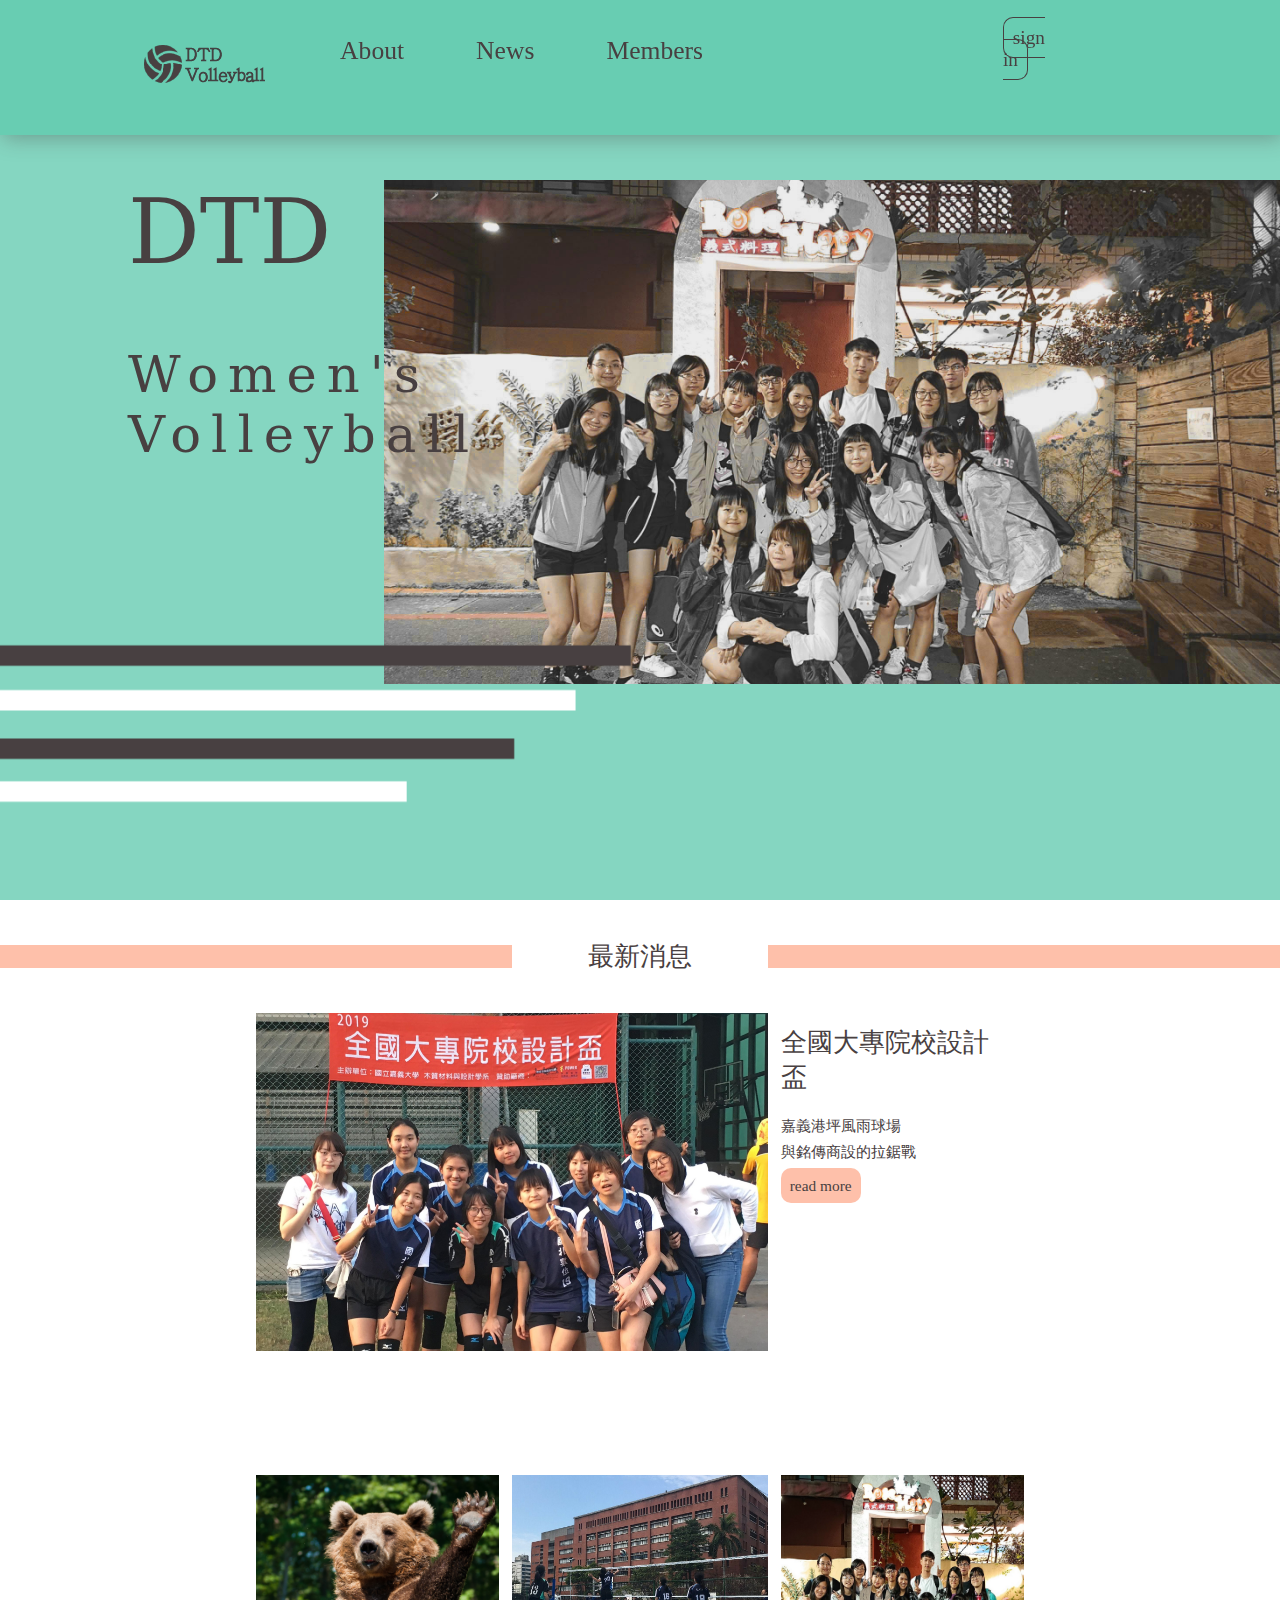
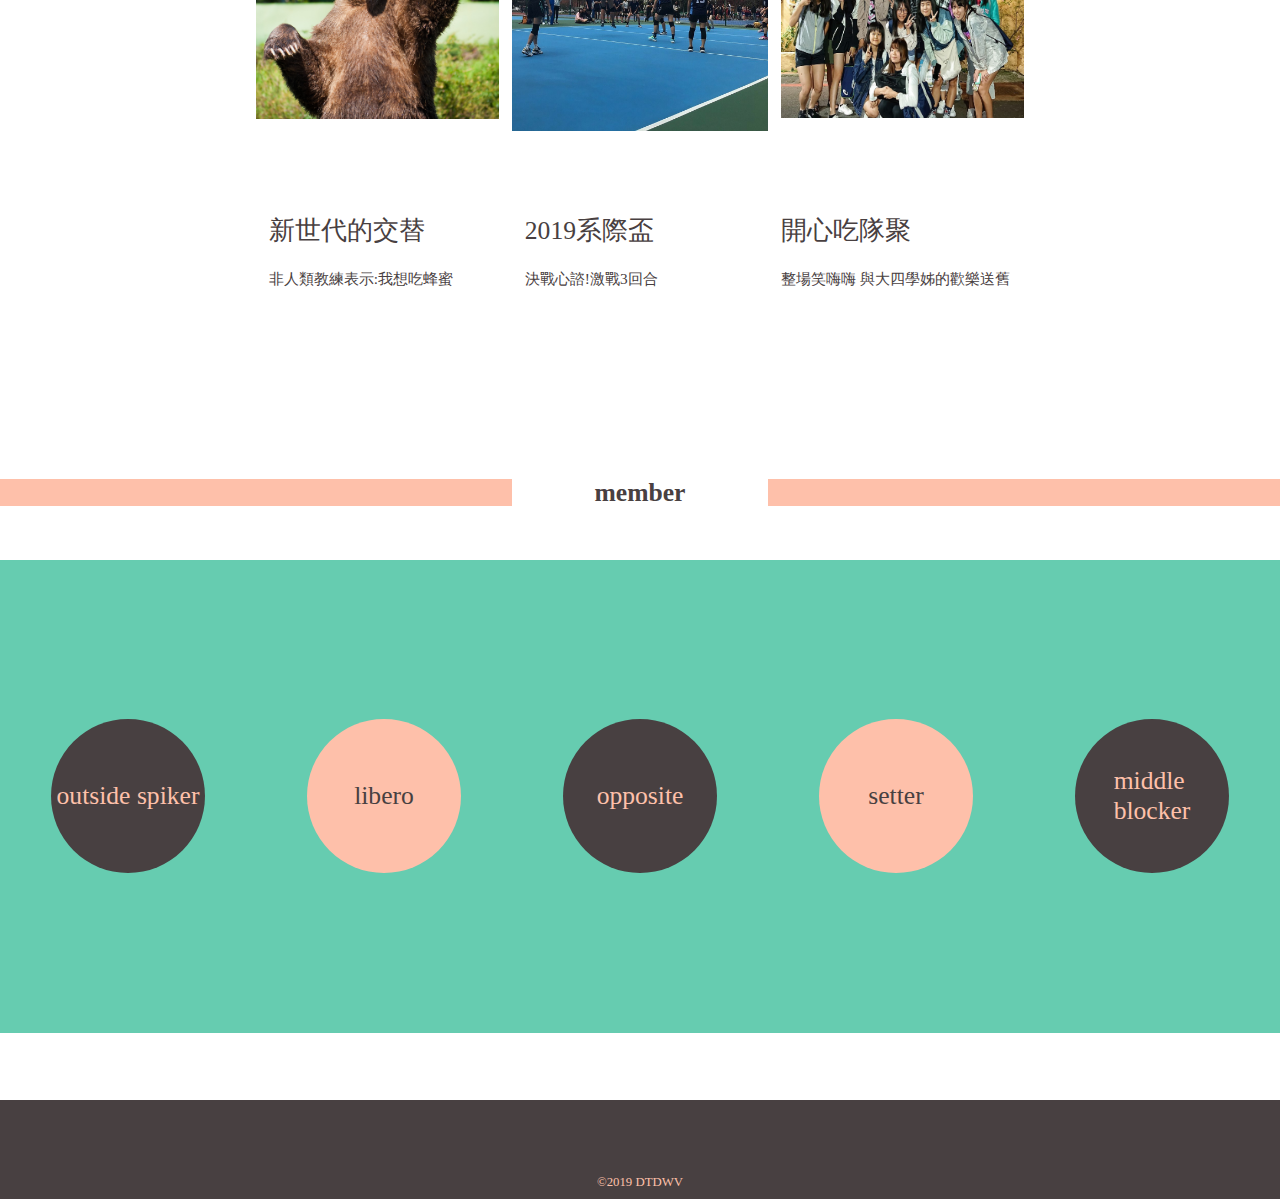
<file: index.html>
<!DOCTYPE html>
<html lang="en">
<head>
    <link rel="stylesheet" href="css/style_home.css">
    <link rel="stylesheet" href="css/style_NavFooter.css">
    <meta charset="UTF-8">
    <meta name="viewport" content="width=device-width, initial-scale=1.0">
    <meta http-equiv="X-UA-Compatible" content="ie=edge">
    <title>DTD WomenVolleyball</title>
</head>
<body>
    <div class="grid-container">
        <!--nav_start-->
        <div class="nav">
            <div class="nav_1_Home"><a href="index.html"><img src="./img/img_Landing_icon-10-10.png" alt=""></a></div>
            <div class="nav_2_About"><a href="About.html">About</a></div>
            <div class="nav_3_News"><a href="News.html">News</a></div>
            <div class="nav_4_Members"><a href="Member.html">Members</a></div>
            <div class="nav_5_signin"><span class="signin"><a href="">sign in</a></span></div>
        </div>
        <!--nav_end-->
        
        <!--header_start-->
        <div class="header">
            <div class="header_1_title">
                <div class="font_size_5">DTD</div><br>
                <div class="letter_spacing_3">Women's<br>Volleyball</div>
            </div>
            <div class="header_2_line"> </div>
            <div class="header_3_img"></div>
        </div>
        <!--header_end-->

        <!--main_start-->
        <div class= "main">
          <div class="main_1_RL"></div>
          <div class="main_1_LL"></div>
          <div class="main_1_title"><a href="News.html">最新消息</a></div>
          <div class="main_2_img"></div>
          <div class="main_2_art">
              <div class="big_text"><a href="">全國大專院校設計盃</a></div>
              <div class="small_text">嘉義港坪風雨球場<br>與銘傳商設的拉鋸戰</div>
              <span class="readmore">read more</span>
          </div>
          <div class="main_3_img"></div>
          <div class="main_3_art">
            <div class="big_text"><a href="">新世代的交替</a></div>
            <div class="small_text">非人類教練表示:我想吃蜂蜜</div>
          </div>
          <div class="main_4_img"></div>
          <div class="main_4_art">
              <div class="big_text"><a href="">2019系際盃</a></div>
              <div class="small_text">決戰心諮!激戰3回合</div>
          </div>
          <div class="main_5_img"></div>
          <div class="main_5_art">
              <div class="big_text"><a href="">開心吃隊聚</a></div>
              <div class="small_text">整場笑嗨嗨 與大四學姊的歡樂送舊</div>
          </div>
        </div>
        <!--main_end-->

        <!--member_start-->
        <div class="member">
            <div class="member_bgcolor"></div>
            <div class="member_LL"></div>
            <div class="member_RL"></div>
            <div class="member_title"><a href="Member.html">member</a></div>
            <div class="member_1 Brown">outside spiker</div>
            <div class="member_2 Pink">libero</div>
            <div class="member_3 Brown">opposite</div>
            <div class="member_4 Pink">setter</div>
            <div class="member_5 Brown">middle <br>blocker</div>
        </div>    
        <!--member_end-->

        <!--footer_start-->
        <div class="footer">
          <div>©2019 DTDWV</div>
        </div>
         <!--footer_end-->
      </div>
</body>
</html>
</file>
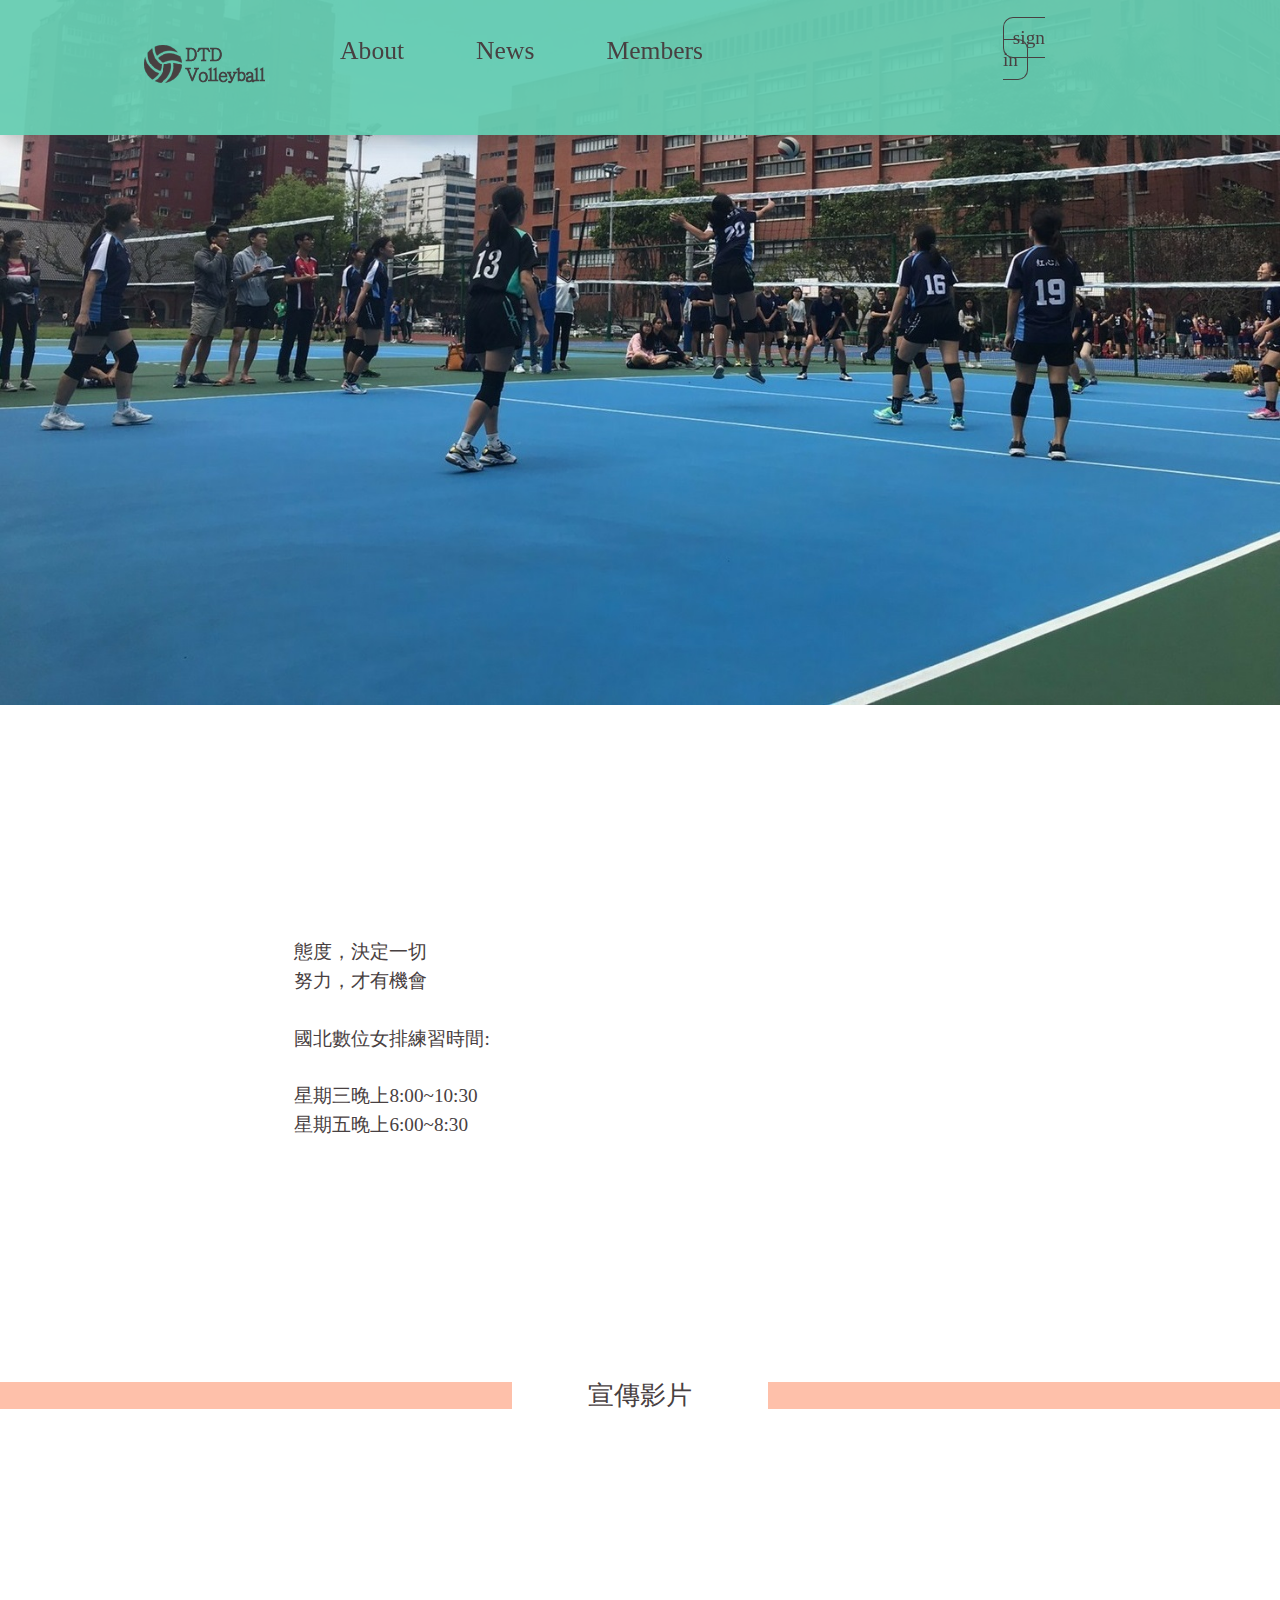
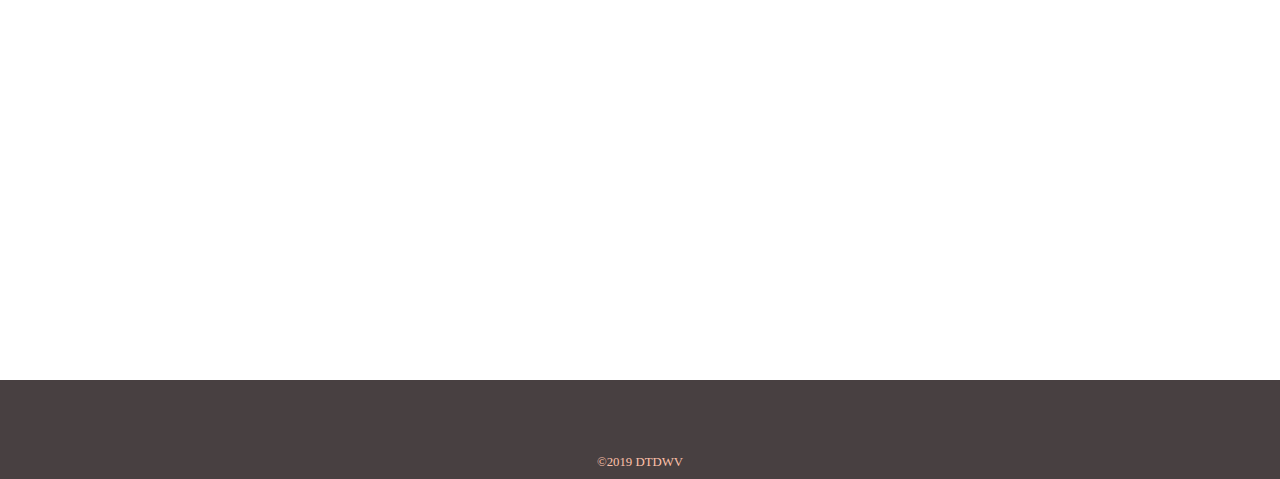
<file: About.html>
<!DOCTYPE html>
<html lang="en">
<head>
    <link rel="stylesheet" href="css/style_NavFooter.css">
    <link rel="stylesheet" href="css/style_about.css">
    <meta charset="UTF-8">
    <meta name="viewport" content="width=device-width, initial-scale=1.0">
    <meta http-equiv="X-UA-Compatible" content="ie=edge">
    <title>About</title>
</head>
<body>
    <div class="grid-container">
         <!--nav_start-->
         <div class="nav">
                <div class="nav_1_Home"><a href="index.html"><img src="./img/img_Landing_icon-10-10.png" alt=""></a></div>
                <div class="nav_2_About"><a href="About.html">About</a></div>
                <div class="nav_3_News"><a href="News.html">News</a></div>
                <div class="nav_4_Members"><a href="Member.html">Members</a></div>
                <div class="nav_5_signin"><span class="signin"><a href="">sign in</a></span></div>
        </div>
        <!--nav_end-->

        <!--header_start-->
        <div class="header">
            <div class="header_title">About  &nbsp us</div>
        </div>
        <!--header_end-->

        <!--main_start-->
        <div class="main">
            <div class="main_intro">態度，決定一切<br>
                    努力，才有機會<br>
                    <br>
                    國北數位女排練習時間:<br>
                    <br>
                    星期三晚上8:00~10:30<br>
                    星期五晚上6:00~8:30</div>
            <div class="main_RL"></div>
            <div class="main_LL"></div>
            <div class="main_Tvideo">宣傳影片</div>
            <div class="main_video">
                <iframe width="560" height="315" src="https://www.youtube.com/embed/qWOLO0ex-Tw" frameborder="0" allow="accelerometer; autoplay; encrypted-media; gyroscope; picture-in-picture" allowfullscreen></iframe>
            </div>
        </div>
        <!--main_end-->

         <!--footer_start-->
         <div class="footer">
            <div>©2019 DTDWV</div>
        </div>
        <!--footer_end-->
    </div>
    
</body>
</html>
</file>
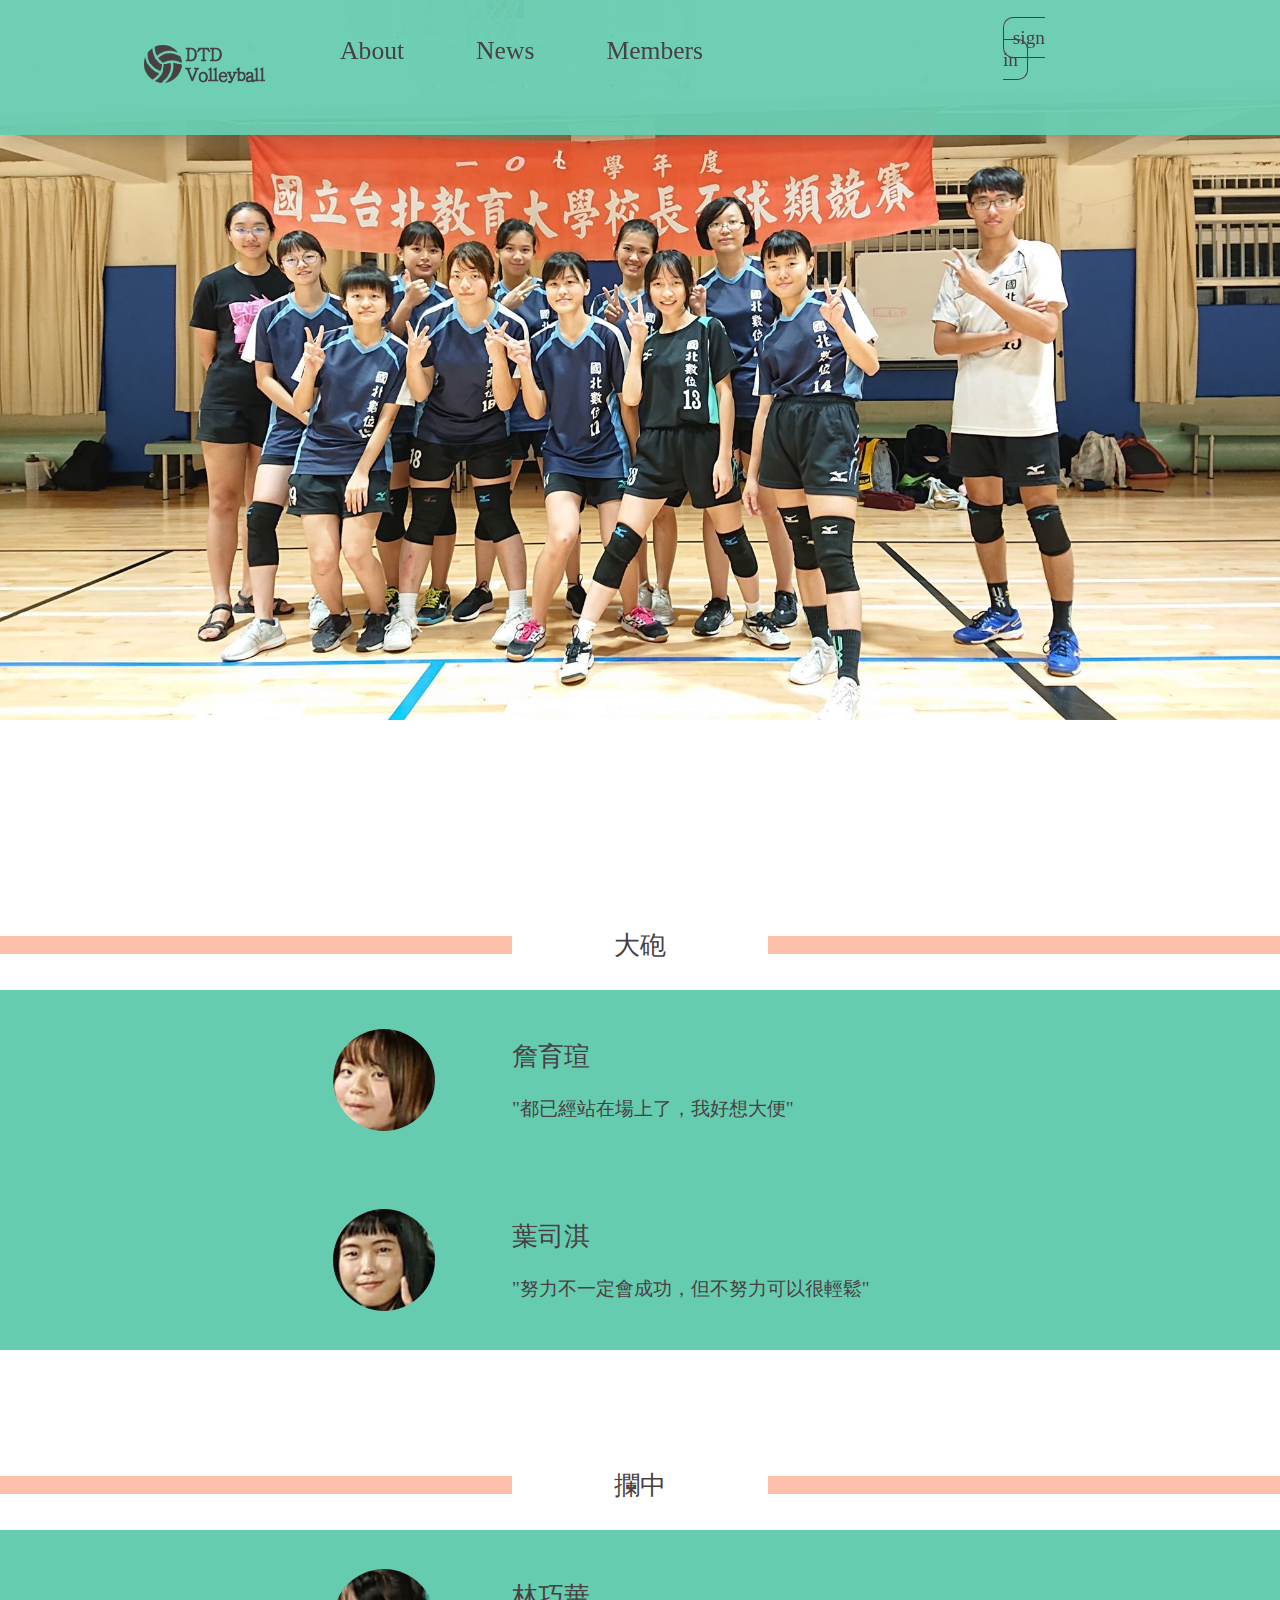
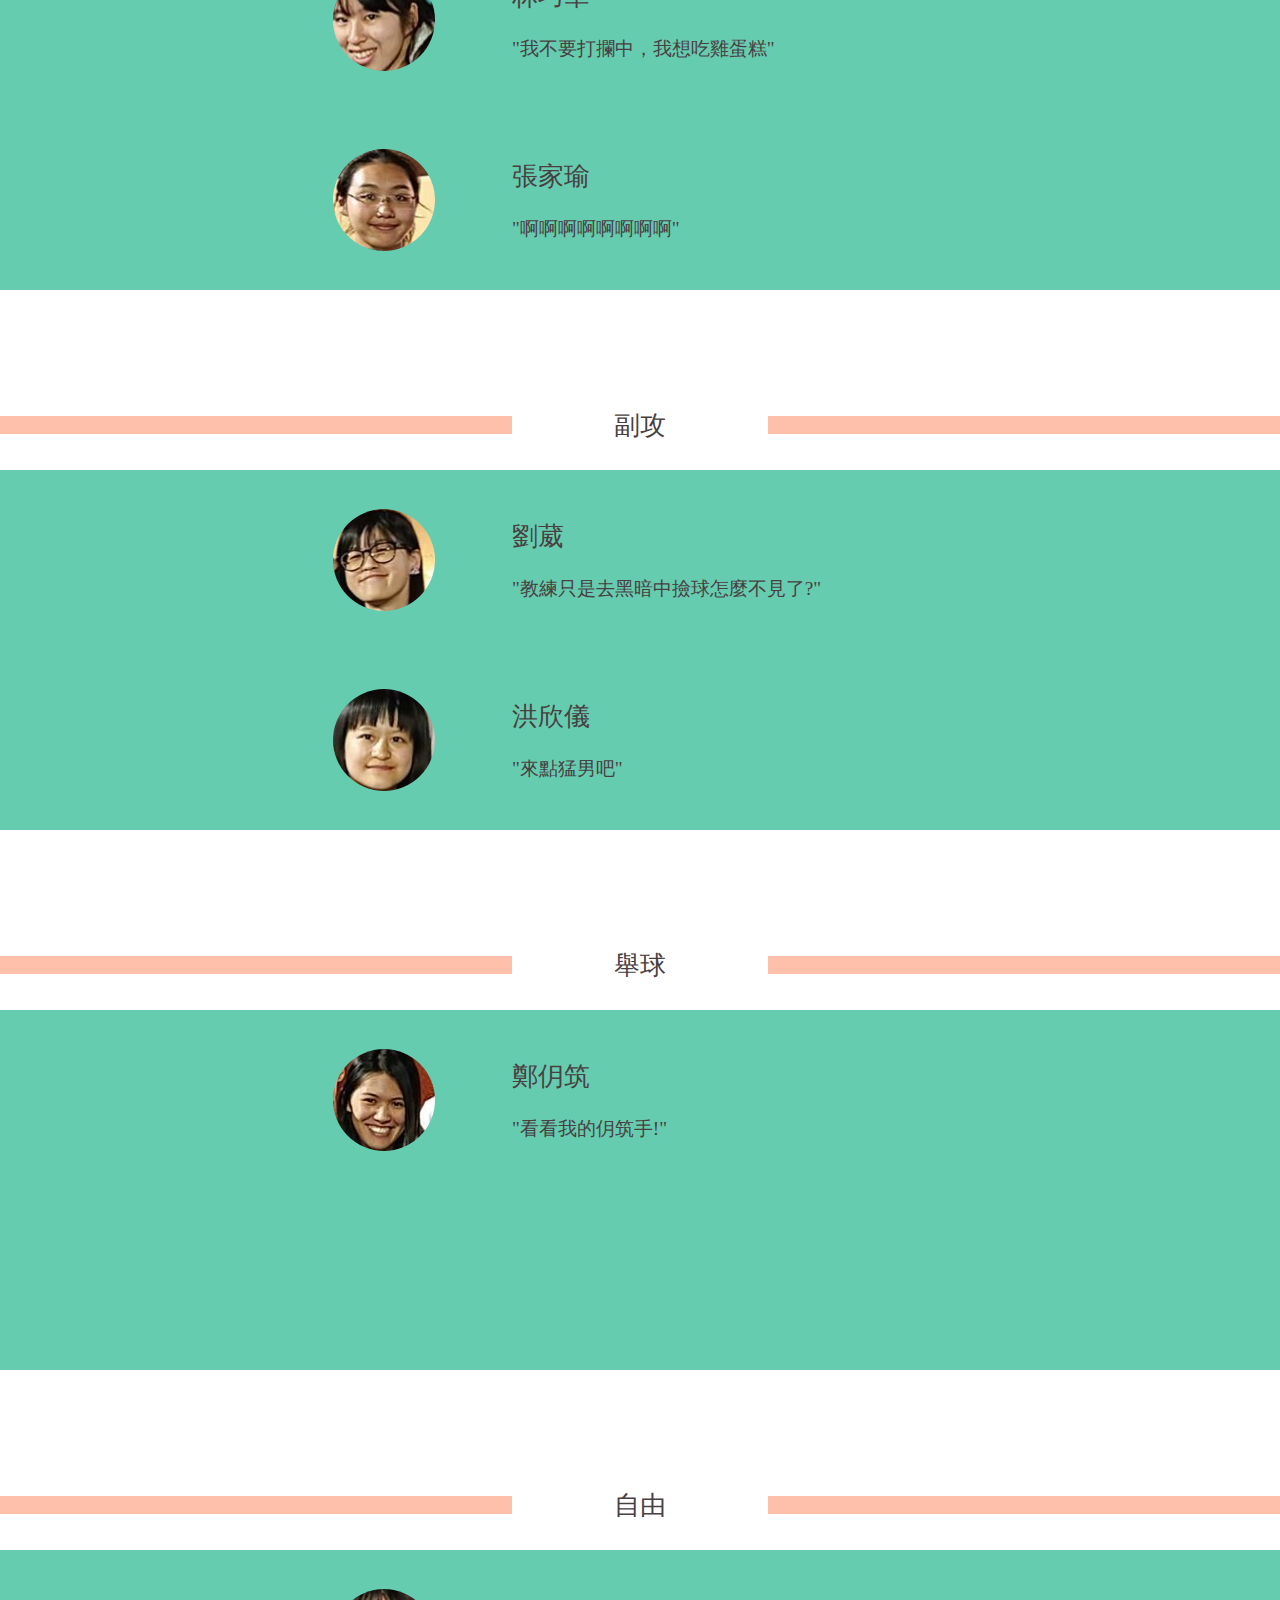
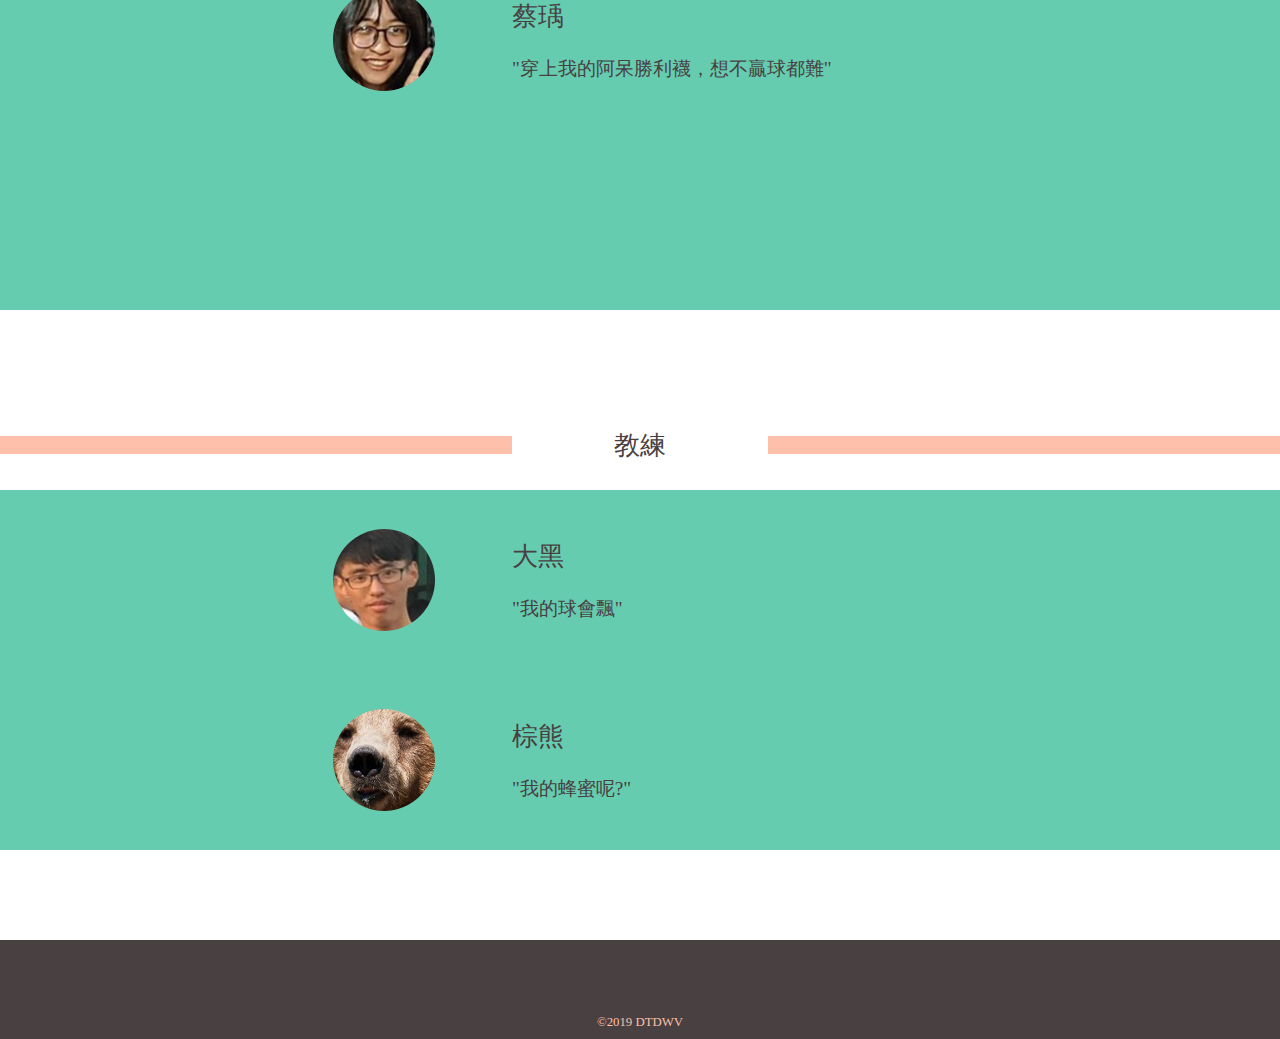
<file: Member.html>
<!DOCTYPE html>
<html lang="en">
<head>
    <link rel="stylesheet" href="css/style_NavFooter.css">
    <link rel="stylesheet" href="css/style_member.css">
    <meta charset="UTF-8">
    <meta name="viewport" content="width=device-width, initial-scale=1.0">
    <meta http-equiv="X-UA-Compatible" content="ie=edge">
    <title>Member</title>
</head>
<body>
    <div class="grid-container">
        <!--nav_start-->
        <div class="nav">
                <div class="nav_1_Home"><a href="index.html"><img src="./img/img_Landing_icon-10-10.png" alt=""></a></div>
                <div class="nav_2_About"><a href="About.html">About</a></div>
                <div class="nav_3_News"><a href="News.html">News</a></div>
                <div class="nav_4_Members"><a href="Member.html">Members</a></div>
                <div class="nav_5_signin"><span class="signin"><a href="">sign in</a></span></div>
        </div>
        <!--nav_end-->

        <!--header_start-->
        <div class="header">
            <div class="header_title">Members</div>
        </div>
        <!--header_end-->

        <!--main_start-->
        <div class="main">
            <div class="main_frame">
                    <div class="main_LL"></div>
                    <div class="main_RL"></div>
                    <div class="main_title">大砲</div>
                    <div class="main_BG"></div>
                    <div class="main_1_photo main_photo main_18"></div>
                    <div class="main_1_intro main_intro "><div class="main_name">詹育瑄</div><br>"都已經站在場上了，我好想大便"</div>
                    <div class="main_2_photo main_photo main_14"></div> 
                    <div class="main_2_intro main_intro"><div class="main_name">葉司淇</div><br>"努力不一定會成功，但不努力可以很輕鬆"</div>
            </div>

            <div class="main_frame">
                    <div class="main_LL"></div>
                    <div class="main_RL"></div>
                    <div class="main_title">攔中</div>
                    <div class="main_BG"></div>
                    <div class="main_1_photo main_photo main_2"></div>
                    <div class="main_1_intro main_intro"><div class="main_name">林巧華</div><br>"我不要打攔中，我想吃雞蛋糕"</div>
                    <div class="main_2_photo main_photo main_20"></div> 
                    <div class="main_2_intro main_intro"><div class="main_name">張家瑜</div><br>"啊啊啊啊啊啊啊啊"</div>
            </div>
            <div class="main_frame">
                    <div class="main_LL"></div>
                    <div class="main_RL"></div>
                    <div class="main_title">副攻</div>
                    <div class="main_BG"></div>
                    <div class="main_1_photo main_photo main_17"></div>
                    <div class="main_1_intro main_intro"><div class="main_name">劉葳</div><br>"教練只是去黑暗中撿球怎麼不見了?"</div>
                    <div class="main_2_photo main_photo main_19"></div> 
                    <div class="main_2_intro main_intro"><div class="main_name">洪欣儀</div><br>"來點猛男吧"</div>
            </div>
            <div class="main_frame">
                    <div class="main_LL"></div>
                    <div class="main_RL"></div>
                    <div class="main_title">舉球</div>
                    <div class="main_BG"></div>
                    <div class="main_1_photo main_photo main_8"></div>
                    <div class="main_1_intro main_intro"><div class="main_name">鄭仴筑</div><br>"看看我的仴筑手!"</div>
            </div>
            <div class="main_frame">
                    <div class="main_LL"></div>
                    <div class="main_RL"></div>
                    <div class="main_title">自由</div>
                    <div class="main_BG"></div>
                    <div class="main_1_photo main_photo main_13"></div>
                    <div class="main_1_intro main_intro"><div class="main_name">蔡瑀</div><br>"穿上我的阿呆勝利襪，想不贏球都難"</div>
            </div>
            <div class="main_frame">
                    <div class="main_LL"></div>
                    <div class="main_RL"></div>
                    <div class="main_title">教練</div>
                    <div class="main_BG"></div>
                    <div class="main_1_photo main_photo main_black"></div>
                    <div class="main_1_intro main_intro"><div class="main_name">大黑</div><br>"我的球會飄"</div>
                    <div class="main_2_photo main_photo main_bear"></div> 
                    <div class="main_2_intro main_intro"><div class="main_name">棕熊</div><br>"我的蜂蜜呢?"</div>
            </div>
        </div>
        <!--main_end-->


        <!--footer_start-->
        <div class="footer">
            <div>©2019 DTDWV</div>
        </div>
        <!--footer_end-->

    </div>
    
</body>
</html>
</file>
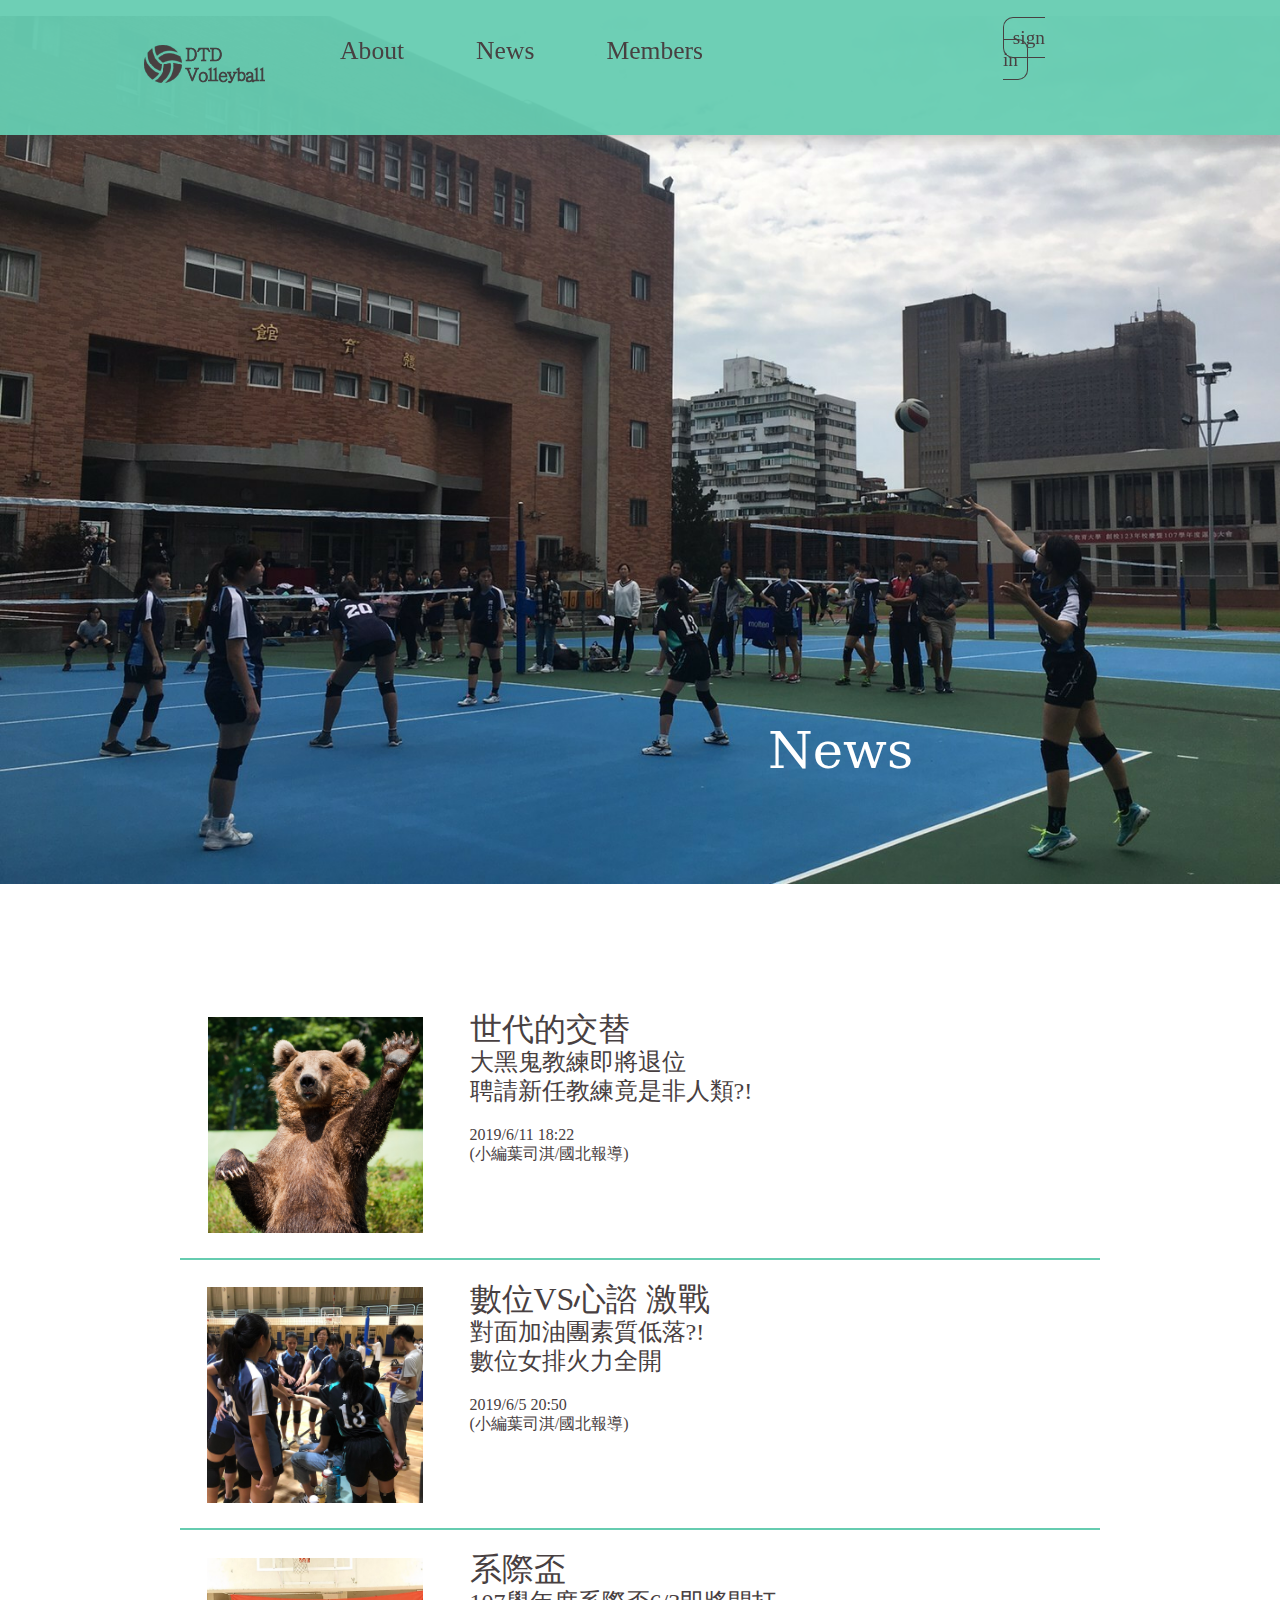
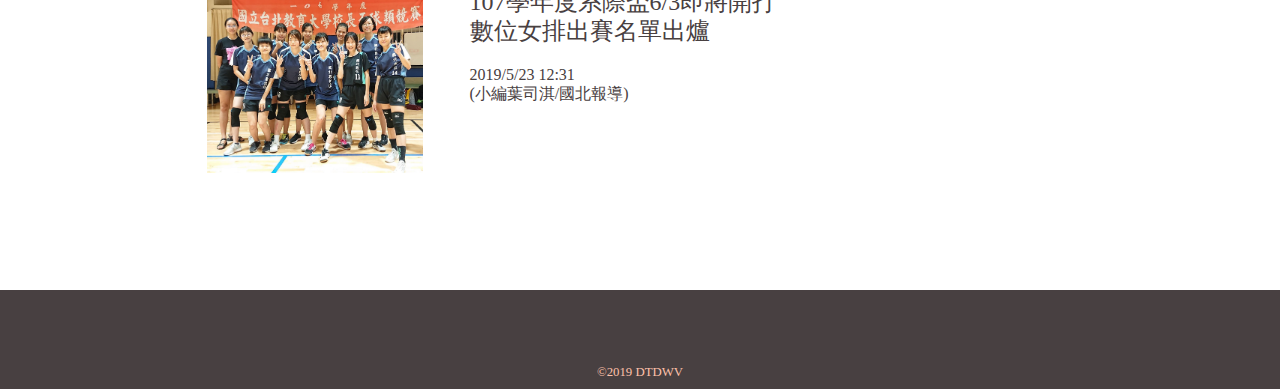
<file: News.html>
<!DOCTYPE html>
<html lang="en">
<head>
    <link rel="stylesheet" href="css/style_NavFooter.css">
    <link rel="stylesheet" href="css/style_news.css">
    <meta charset="UTF-8">
    <meta name="viewport" content="width=device-width, initial-scale=1.0">
    <meta http-equiv="X-UA-Compatible" content="ie=edge">
    <title>Document</title>
</head>
<body>
    <div class="grid-container">
         <!--nav_start-->
         <div class="nav">
                <div class="nav_1_Home"><a href="index.html"><img src="./img/img_Landing_icon-10-10.png" alt=""></a></div>
                <div class="nav_2_About"><a href="About.html">About</a></div>
                <div class="nav_3_News"><a href="News.html">News</a></div>
                <div class="nav_4_Members"><a href="Member.html">Members</a></div>
                <div class="nav_5_signin"><span class="signin"><a href="">sign in</a></span></div>
        </div>
        <!--nav_end-->

        <!--header_start-->
        <div class="header">
            <div class="header_title">News</div>
        </div>
        <!--header_end-->

        <!--news_start-->
        <div class="main">
            <div class="news_img_1 news_img"></div>
            <div class="news_intro_1 news_intro">
                <div class="news_font_big">世代的交替<br></div>
                <div class="news_font_mid">大黑鬼教練即將退位<br>聘請新任教練竟是非人類?!</div>
                <div class="news_font_sm"><br>2019/6/11 18:22<br>(小編葉司淇/國北報導)</div>
            </div>
            <div class="news_img_2 news_img"></div>
            <div class="news_intro_2 news_intro">
                <div class="news_font_big">數位VS心諮 激戰<br></div>
                <div class="news_font_mid">對面加油團素質低落?!<br> 數位女排火力全開</div>
                <div class="news_font_sm"><br>2019/6/5 20:50<br>(小編葉司淇/國北報導)</div>
            </div>
            <div class="news_img_3 news_img"></div>
            <div class="news_intro_3 news_intro">
                <div class="news_font_big">系際盃<br></div>
                <div class="news_font_mid">107學年度系際盃6/3即將開打<br> 數位女排出賽名單出爐</div>
                <div class="news_font_sm"><br>2019/5/23 12:31<br>(小編葉司淇/國北報導)</div>
            </div>
            <div class="news_line_1"></div>
            <div class="news_line_2"></div>
        </div>

        <!--news_end-->


        
        <!--footer_start-->
        <div class="footer">
            <div>©2019 DTDWV</div>
        </div>
        <!--footer_end-->
    </div>
</body>
</html>
</file>
<file: css/style_home.css>
*{
    margin:0;
}
.grid-container {
    display: grid;
    grid-template-columns: 1fr;
    grid-template-rows: auto;
    grid-template-areas: "nav"
                        "header"
                         "main "
                         "member "
                         "footer ";
    grid-column-gap: 0;
    grid-row-gap: 0;
  }
  a{
    text-decoration: none;
    color:#484041;
  }
  a:hover{
    color:#66CCB0;
  }
  .header {
    height: 100vh;
    background-color: rgba(102, 204, 177, 0.8);
    grid-area: header;
    display:grid;
    grid-template-columns: [line1]0.1fr[line2]0.2fr[line3]0.2fr[line4]0.5fr[end];
    grid-template-rows:[row-1-start]20vh[row-2-start]40vh[row-3-start]35vh[row-4-start]5vh[row-end];
  }
  .header_1_title{
    z-index: 10;
    color:#484041;
    grid-column: line2/line4;
    grid-row:row-2-start/row-3-start;
    font-family: "serif";
    font-size: 4vw;
    font-weight: 5px;
    height:auto;
  }
  .font_size_5{
    font-size: 7vw;
  }
  .letter_spacing_3{
    letter-spacing:10px;

  }
  .header_2_line{
    z-index: 5;
    background-image: url(../img/img_Landing_line.png);
    background-repeat: no-repeat;
    background-size:100% 80%;
    margin-top:15%;
    grid-column: line1/line4;
    grid-row:row-3-start/row-4-start;
  }
  .header_3_img{
    background-image: url(../img/img_Landing_header.jpg);
    background-repeat: no-repeat;
    background-size:100% auto;
    width: 100%;
    height:100%;
    grid-column: line3/end;
    grid-row:row-2-start/row-4-start;
  }
  .main {
    font-family: '華康中圓體';
    color:#484041;
    height:125vh;
    grid-area: main;
    display:grid;
    grid-template-columns:[line1]0.2fr[line2]0.2fr[line3]0.2fr[line4]0.2fr[line5]0.2fr[end];
    grid-template-rows:[line1]0.1fr[line2]0.4fr[line3]0.3fr[line4]0.2fr[end];
  }
  .big_text{
    font-size:2vw;
    margin:5%;
  }
  .small_text{
    margin:5%;
    margin-top:2vh;
    font-size:1.2vw;
    line-height: 2vw;
  }
  .readmore{
    font-size:1.2vw;
    border-radius:10px;
    padding:0.7vw;
    background-color: #FEC0AA;
    margin:5%;
  }
  .main_1_RL{
    background-color: #FEC0AA;
    margin-top: 5vh;
    margin-bottom: 5vh;
    grid-column: line1/line3;
    grid-row:line1/line2;
  }
  .main_1_LL{
    margin-top: 5vh;
    margin-bottom: 5vh;
    background-color: #FEC0AA;
    grid-column: line4/end;
    grid-row:line1/line2;
  }
  .main_1_title{
    margin:auto auto;
    font-size:2vw;
    grid-column: line3/line4;
    grid-row:line1/line2;
  }
  .main_2_img{
    grid-column: line2/line4;
    grid-row:line2/line3;
    background-image: url(../img/img_Landing_new1.jpg);
    background-repeat: no-repeat;
    background-size:100% auto;
  }
  .main_2_art{
    grid-column: line4/line5;
    grid-row:line2/line3;
  }
  .main_3_img{
    margin-top:5%;
    margin-right:5%;
    background-image: url(../img/img_Landing_new2.jpg);
    background-repeat: no-repeat;
    background-size:100% auto;
    grid-column: line2/line3;
    grid-row:line3/line4;
  }
  .main_3_art{
    grid-column: line2/line3;
    grid-row:line4/end;
  }
  .main_4_img{
    margin-top:5%;
    background-image: url(../img/img_Landing_new3.jpg);
    background-repeat: no-repeat;
    background-size:100% auto;
    grid-column: line3/line4;
    grid-row:line3/line4;

  }
  .main_4_art{
    grid-column: line3/line4;
    grid-row:line4/end;
  }
  .main_5_img{
    margin-top:5%;
    margin-left:5%;
    grid-column: line4/line5;
    grid-row:line3/line4;
    background-image: url(../img/img_Landing_new4.jpg);
    background-repeat: no-repeat;
    background-size:100% auto;
  }
  .main_5_art{
    grid-column: line4/line5;
    grid-row:line4/end;
  }
  .member{
    font-size:2vw;
    display: grid;
    height:75vh;
    /* background-color: #66CCB0; */
    grid-area: member;
    grid-template-columns:[line1]0.2fr[line2]0.2fr[line3]0.2fr[line4]0.2fr[line5]0.2fr[end];
    grid-template-rows:[line1]0.2fr[line2]0.7fr[end];
  }
  .Brown{
    color:#FEC0AA;
  }
  .Pink{
    color:#484041;
  }
  .member_bgcolor{
    grid-column: line1/end;
    grid-row:line2/end;
    background-color: #66CCB0;
  }
  .member_LL{
    background-color: #FEC0AA;
    margin-top: 6vh;
    margin-bottom: 6vh;
    grid-column: line1/line3;
    grid-row:line1/line2;
  }
  .member_RL{
    background-color: #FEC0AA;
    margin-top: 6vh;
    margin-bottom: 6vh;
    grid-column: line4/end;
    grid-row:line1/line2;
  }
  .member_title{
    align-items:center;
    justify-content:center;;
    display: flex;
    font-weight:bold;
    font-size:2vw;
    color:#484041;
    grid-column: line3/line4;
    grid-row:line1/line2;
  }
  .member_1{
    margin:auto auto;
    width: 12vw;
    height:12vw;
    border-radius: 99em;
    align-items:center;
    justify-content:center;;
    display: flex;
    line-height:10;
    grid-column: line1/line2;
    grid-row:line2/end;
    background-color: #484041;
  }
  .member_2{
    margin:auto auto;
    width: 12vw;
    height:12vw;
    border-radius: 99em;
    background-color: #FEC0AA;
    align-items:center;
    justify-content:center;;
    display: flex;
    grid-column: line2/line3;
    grid-row:line2/end;

  }
  .member_3{
    margin:auto auto;
    width: 12vw;
    height:12vw;
    border-radius: 99em;
    align-items:center;
    justify-content:center;;
    display: flex;
    grid-column: line3/line4;
    grid-row:line2/end;
    background-color: #484041;
  }
  .member_4{
    margin:auto auto;
    width: 12vw;
    height:12vw;
    border-radius: 99em;
    background-color: #FEC0AA;
    align-items:center;
    justify-content:center;;
    display: flex;
    grid-column: line4/line5;
    grid-row:line2/end;

  }
  .member_5{
    margin:auto auto;
    width: 12vw;
    height:12vw;
    border-radius: 99em;
    align-items:center;
    justify-content:center;;
    display: flex;
    grid-column: line5/line6;
    grid-row:line2/end;
    background-color: #484041;
  }
</file>
<file: css/style_NavFooter.css>
.nav{
    z-index: 20;
    width: 100%;
    height:15vh;
    background-color: rgba(102, 204, 177, 0.2);
    grid-area: nav;
    position: fixed;
    color: #484041;
    display: grid;
    grid-template-columns:[line1]0.1fr[line2]0.2fr[line3]0.1fr[line4]0.1fr[line5]0.4fr[line6]0.1fr[end]; 
    grid-template-rows:15vh;
    box-shadow:3px 3px 20px #48404163;
  }
  .nav:hover{
    background-color: rgba(102, 204, 177, 0.95);
  }
  .nav a{
    text-decoration: none;
    color:#484041;

  }
   .nav a:hover{
    color:#fff;
  } 
  .nav_1_Home{
    font-size: 2vw;
    margin:auto auto;
    grid-column: line2/line3;
  }
  .nav_2_About{
    font-size: 2vw;
    margin:4vh;
    grid-column: line3/line4;
  }
  .nav_3_News{
    font-size: 2vw;
    margin:4vh;
    grid-column: line4/line5;
  }
  .nav_4_Members{
    font-size: 2vw;
    margin:4vh;
    grid-column: line5/line6;
  }
  .nav_5_signin{
    font-size: 1.5vw;
    margin:3vh; 
    grid-column: line6/end;
  }
  .signin{
    border:1px solid #484041;
    padding:0.7vw;
    border-radius: 10px;
  }
  .signin:hover{
    border:1px solid #fff;
  }
  .footer {
    padding-bottom: 1vh;
    align-items:flex-end;
    justify-content:center;;
    display: flex;
    color:#FEC0AA;
    font-size: 1vw;

    height:10vh;
    background-color: #484041;
    grid-area: footer;
  }
</file>
<file: css/style_about.css>
*{
    margin:0;
}
.grid-container {
    display: grid;
    grid-template-columns: 1fr;
    grid-template-rows: auto;
    grid-template-areas: "nav"
                        "header"
                         "main "
                         "footer ";
    grid-column-gap: 0;
    grid-row-gap: 0;
  }
  .header{
    grid-area: header;
    background-repeat: no-repeat;
    background-size:100% auto;
    background-image: url(../img/img_About_header.jpg);
    height:100vh;
    display:grid;
    grid-template-columns: 0.6fr 0.4fr;
    grid-template-rows: 0.8fr 0.2fr;
    grid-template-areas:". ."
                        ". header_title";
  }
  .header_title{
    grid-area: header_title;
    font-family: "serif";
    font-size: 4vw;
    font-weight: 5px;
    color:#fff;
  }
  .main{
    display: grid;
    grid-template-columns:[line1]0.2fr[line2]0.2fr[line3]0.2fr[line4]0.2fr[line5]0.2fr[end];
    grid-template-rows:[line1]50vh[line2]10vh[line3]60vh[end];
    grid-area: main;
    height:120vh;
  }
  .main_intro{
    line-height: 1.5em;
    font-family: '華康中圓體';
    color:#484041;
    font-size:1.5vw;
    margin:5%;
    grid-column: line2/line5;
    grid-row:line1/line2;
  }
  .main_RL{
    margin-top:3.5vh;
    margin-bottom:3.5vh;
    background-color: #FEC0AA;
    grid-column: line1/line3;
    grid-row:line2/line3;
  }
  .main_LL{
    margin-top:3.5vh;
    margin-bottom:3.5vh;
    background-color: #FEC0AA;
    grid-column: line4/end;
    grid-row:line2/line3;
  }
  .main_Tvideo{
    font-family: '華康中圓體';
    color:#484041;
    font-size:2vw;
    margin:auto auto;
    grid-column: line3/line4;
    grid-row:line2/line3;
  }
  .main_video{
    margin:auto auto;
    grid-column: line2/line5;
    grid-row:line3/end;
  }
</file>
<file: css/style_member.css>
*{
    margin:0;
}
.grid-container {
    display: grid;
    grid-template-columns: 1fr;
    grid-template-rows: auto;
    grid-template-areas: "nav"
                        "header"
                        "main"
                         "footer ";
    grid-column-gap: 0;
    grid-row-gap: 0;
  }
  .header{
    grid-area: header;
    background-repeat: no-repeat;
    background-size:100% auto;
    background-image: url(../img/img_Member_header.jpg);
    height:100vh;
    display:grid;
    grid-template-columns: 0.1fr 0.9fr;
    grid-template-rows: 0.8fr 0.2fr;
    grid-template-areas:". ."
                        ". header_title ";
  }
  .header_title{
    grid-area: header_title;
    font-family: "serif";
    font-size: 4vw;
    font-weight: 5px;
    color:#fff;
  }
  .main{
    grid-area: main;
    height:auto;
  }
  .main_frame{
    font-family: '華康中圓體';
    color:#484041;
    display: grid;
    grid-template-columns:[line1]0.2fr[line2]0.2fr[line3]0.2fr[line4]0.2fr[line5]0.2fr[end];
    grid-template-rows:[line1]10vh[line2]20vh[line3]20vh[line4]10vh[end];
  }
  .main_LL{
    margin-top:4vh;
    margin-bottom:4vh;
    background-color: #FEC0AA;
    grid-column: line1/line3;
    grid-row:line1/line2;
  }
  .main_RL{
    margin-top:4vh;
    margin-bottom:4vh;
    background-color: #FEC0AA;
    grid-column: line4/end;
    grid-row:line1/line2;
  }
  .main_name{
      font-size: 2vw;
  }
  .main_title{
    margin:auto auto;
    font-size: 2vw;
    grid-column: line3/line4;
    grid-row:line1/line2;
  }
  .main_intro{
    margin:auto 0;
    font-size: 1.5vw;
  }
  .main_BG{
    z-index: -1;
    background-color: #66CCB0;
    grid-column: line1/end;
    grid-row:line2/line4;
  }
  .main_photo{
    margin:auto auto;
    width: 8vw;
    height:8vw;
    border-radius: 99em;
    background-color: #484041;
    background-position: center;
  }
  .main_1_photo{
    grid-column: line2/line3;
    grid-row:line2/line3;
  }
  .main_1_intro{

    grid-column: line3/line5;
    grid-row:line2/line3;
  }
  .main_2_photo{
    background-color: #484041;
    grid-column: line2/line3;
    grid-row:line3/line4;
  }
  .main_2_intro{
    grid-column: line3/line5;
    grid-row:line3/line4;
  }
  .main_18{
      background-image: url(../img/img_Member_18.jpg);
  }

  .main_14{
    background-image: url(../img/img_Member_14.jpg);
}

.main_2{
    background-image: url(../img/img_Member_2.jpg);
}

.main_20{
    background-image: url(../img/img_Member_20.jpg);
}

.main_17{
    background-image: url(../img/img_Member_17.jpg);
}

.main_19{
    background-image: url(../img/img_Member_19.jpg);
}

.main_8{
    background-image: url(../img/img_Member_8.jpg);
}

.main_13{
    background-image: url(../img/img_Member_13.jpg);
}
.main_black{
    background-image: url(../img/img_Member_black.jpg);
}
.main_bear{
    background-image: url(../img/img_Member_bear.jpg);
}
</file>
<file: css/style_news.css>
*{
    margin:0;
}
.grid-container {
    display: grid;
    grid-template-columns: 1fr;
    grid-template-rows: auto;
    grid-template-areas: "nav"
                        "header"
                         "main "
                         "member "
                         "footer ";
    grid-column-gap: 0;
    grid-row-gap: 0;
  }
  .header{
    grid-area: header;
    background-repeat: no-repeat;
    background-size:100% auto;
    background-image: url(../img/img_News_header.jpg);
    background-position: center;
    height:100vh;
    display:grid;
    grid-template-columns: 0.6fr 0.4fr;
    grid-template-rows: 0.8fr 0.2fr;
    grid-template-areas:". ."
                        ". header_title";
  }
  .header_title{
    grid-area: header_title;
    font-family: "serif";
    font-size: 4vw;
    font-weight: 5px;
    color:#fff;
  }
  .main{
    grid-area: main;
    display: grid;
    grid-template-columns:[line1]20vh[line2]30vh[line3]1fr[line4]20vh[end];
    grid-template-rows:[line1]10vh[line2]30vh[line3]30vh[line4]30vh[line5]10vh[end];
  }
  .news_img{
    background-position: center;
    background-repeat: no-repeat;
    background-size:contain;
    margin:10%;
  }
  .news_intro{
    font-family: '華康中圓體';
    color:#484041;
    margin:3%;
    line-height: 1.2;
  }
  .news_img_1{
    grid-column: line2/line3;
    grid-row:line2/line3;
    background-image: url(../img/img_Landing_new2.jpg);
  
  }
  .news_img_2{
    grid-column: line2/line3;
    grid-row:line3/line4;
    background-image: url(../img/img_News_new2.jpg);
  }
  .news_img_3{
    grid-column: line2/line3;
    grid-row:line4/line5;
    background-image: url(../img/img_News_new3.jpg);
  }
  .news_intro_1{
    grid-column: line3/line4;
    grid-row:line2/line3;
  }
  .news_intro_2{
    grid-column: line3/line4;
    grid-row:line3/line4;
  }
  .news_intro_3{
    grid-column: line3/line4;
    grid-row:line4/line5;
  }
  .news_line_1{
    grid-column: line2/line4;
    grid-row:line2/line3;
    border-bottom: 2px solid #66CCB0;
  }
  .news_line_2{
    grid-column: line2/line4;
    grid-row:line3/line4;
    border-bottom: 2px solid #66CCB0;
  }
  .news_font_big{
      font-size: 2em;
  }
  .news_font_mid{
    font-size: 1.5em;
}
</file>
